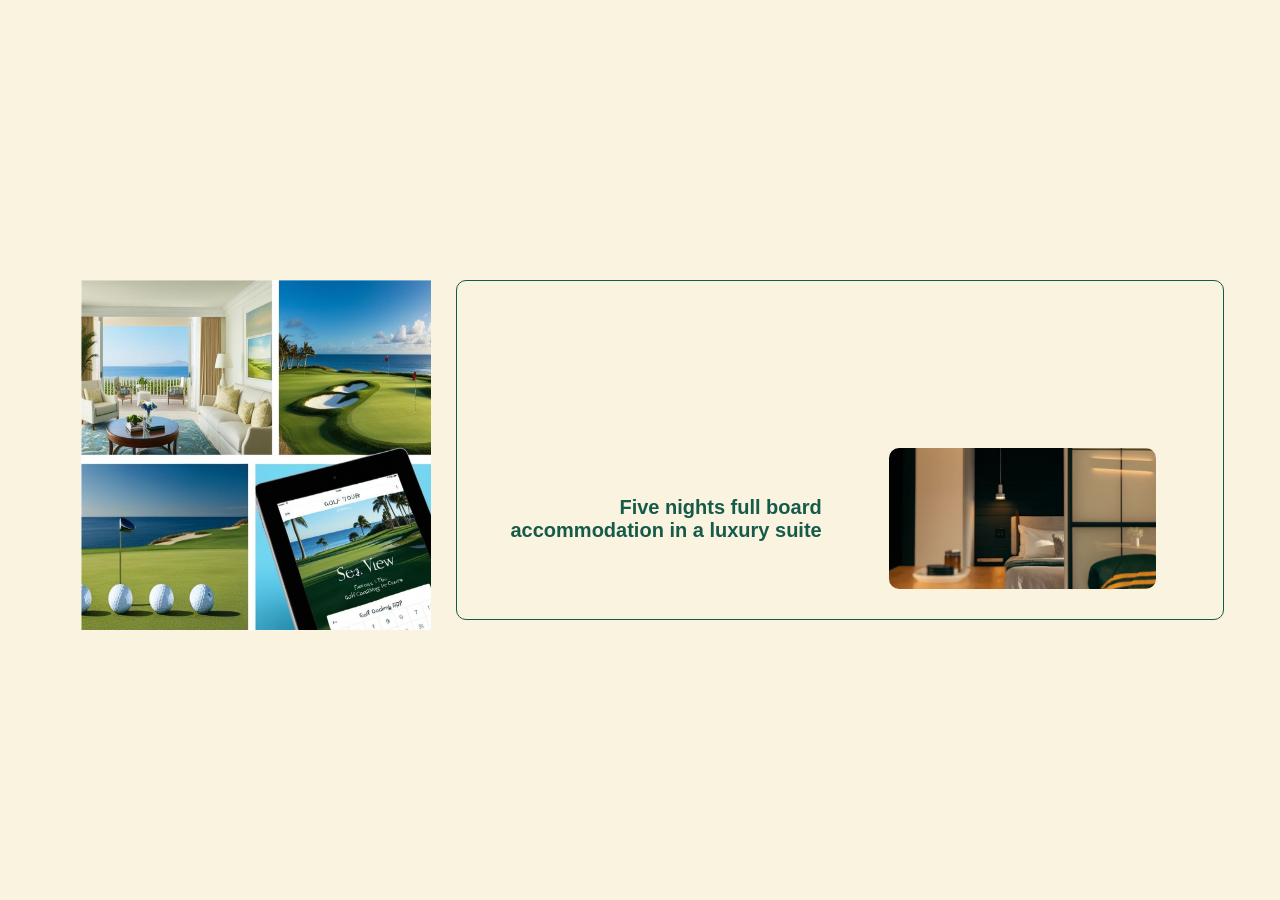
<file: Quintet_Package.html>
<!DOCTYPE html>
<html lang="ar">
<head>
    <meta charset="UTF-8">
    <meta name="viewport" content="width=device-width, initial-scale=1.0">
    <meta name="description" content="Enjoy a luxurious golf experience at the Hole In One Resort in Portugal. Book now to take advantage of the best stadiums, luxurious accommodation, and distinctive restaurants.">
    <meta name="keywords" content="Golf resort, golf course reservations, luxury resort, golf in Portugal, golf accommodation, golf club">
    <meta name="robots" content="index, follow">
    <meta name="mobile-friendly" content="true">

    <title> Quintet Package </title>
    <link rel="stylesheet" href="./assets/css/Packages.css">


    <!--prelood image -->
    <link rel="--preload" as="image" href="./assets/images/qui_package.png">
    <link rel="--preload" as="image" href="./assets/images/Quintet_card1.png">
    <link rel="--preload" as="image" href="./assets/images/Quintet_card2.jpg">
    <link rel="--preload" as="image" href="./assets/images/Quintet_card3.png">
    <link rel="--preload" as="image" href="./assets/images/Quintet_card4.png">


</head>
<body>

    <div class="image-container">
        <img src="./assets/images/qui_package.png" id="image" alt="Quintet-package image" height="350" width="350" >
    </div>

    <div class="container">
        <div class="card visible">
            <div class="card-content">
                <div class="card-text">Five nights full board accommodation in a luxury suite</div>
                <img src="./assets/images/Quintet_card1.png" alt="image for Five nights full board accommodation in a luxury suite" class="card-image">
            </div>
        </div>
        <div class="card">
            <div class="card-content">
                <div class="card-text">Five rounds - 18 holes</div>
                <img src="./assets/images/Quintet_card2.jpg" alt="image for Five rounds - 18 holes" class="card-image">
            </div>
        </div>
        <div class="card">
            <div class="card-content">
                <div class="card-text">One guaranteed round on the famous Sea View course</div>
                <img src="./assets/images/Quintet_card3.png " alt="image for One guaranteed round on the famous Sea View course" class="card-image">
            </div>
        </div>
        <div class="card">
            <div class="card-content">
                <div class="card-text">Complimentary digital coaching session</div>
                <img src="./assets/images/Quintet_card4.png" alt="image for Complimentary digital coaching session" class="card-image4">
            </div>
        </div>
    </div>
    
    <script src="./assets/js/Packages.js"></script>

</body>
</html>
</file>
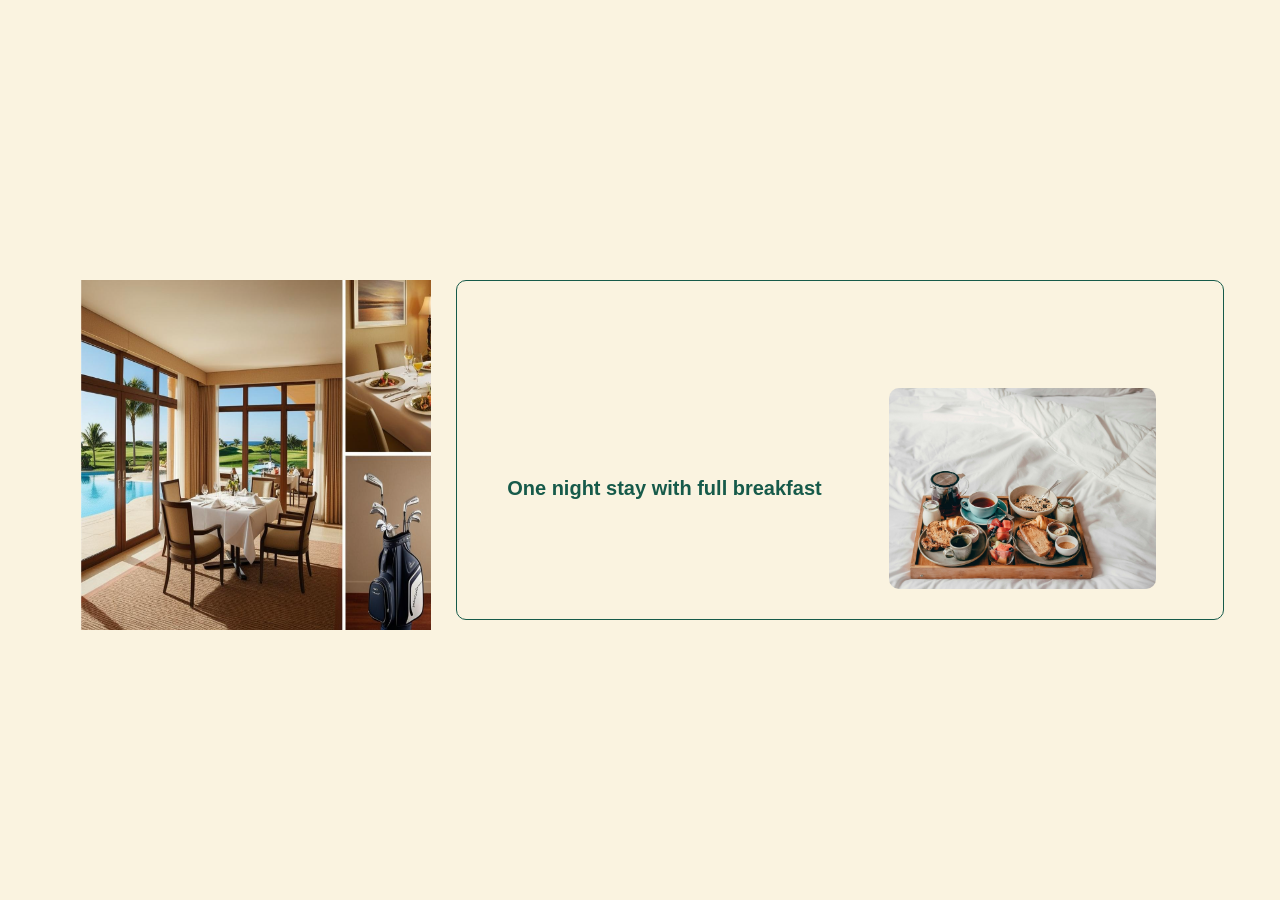
<file: Recreation_Package.html>
<!DOCTYPE html>
<html lang="ar">
<head>
    <meta charset="UTF-8">
    <meta name="viewport" content="width=device-width, initial-scale=1.0">
    <meta name="description" content="Enjoy a luxurious golf experience at the Hole In One Resort in Portugal. Book now to take advantage of the best stadiums, luxurious accommodation, and distinctive restaurants.">
    <meta name="keywords" content="Golf resort, golf course reservations, luxury resort, golf in Portugal, golf accommodation, golf club">
    <meta name="robots" content="index, follow">
    <meta name="mobile-friendly" content="true">

    <title> Recreation Package </title>
    <link rel="stylesheet" href="./assets/css/Packages.css">
    
    
    <!--prelood image -->
    <link rel="--preload" as="image" href="./assets/images/rec_packag.png">
    <link rel="--preload" as="image" href="./assets/images/Recreation_card1.jpg">
    <link rel="--preload" as="image" href="./assets/images/Recreation_card2.jpg">
    <link rel="--preload" as="image" href="./assets/images/Recreation_card3 .jpg">
    <link rel="--preload" as="image" href="./assets/images/Recreation_card4.jpg">


</head>
<body>

    <div class="image-container">
        <img src="./assets/images/rec_packag.png" id="image" alt="Quintet_Package image" height="350" width="350" >
    </div>

    <div class="container">
        <div class="card visible">
            <div class="card-content">
                <div class="card-text">One night stay with full breakfast</div>
                <img src="./assets/images/Recreation_card1.jpg" alt="image for One night stay with full breakfast" class="card-image">
            </div>
        </div>
        <div class="card">
            <div class="card-content">
                <div class="card-text">Access to the courts (fees apply and excludes the Sea View Court)</div>
                <img src="./assets/images/Recreation_card2.jpg" alt="image for Dinner at any of the resort's restaurants" class="card-image">
            </div>
        </div>
        <div class="card">
            <div class="card-content">
                <div class="card-text">Complimentary club rental </div>
                <img src="./assets/images/Recreation_card3 .jpg " alt="image for Access to the courts (fees apply and excludes the Sea View Court)" class="card-image">
            </div>
        </div>
        <div class="card">
            <div class="card-content">
                <div class="card-text">Dinner at any of the resort's restaurants </div>
                <img src="./assets/images/Recreation_card4.jpg" alt="image for Complimentary club rental" class="card-image4">
            </div>
        </div>
    </div>
    <script src="./assets/js/Packages.js"></script>

</body>
</html>
</file>
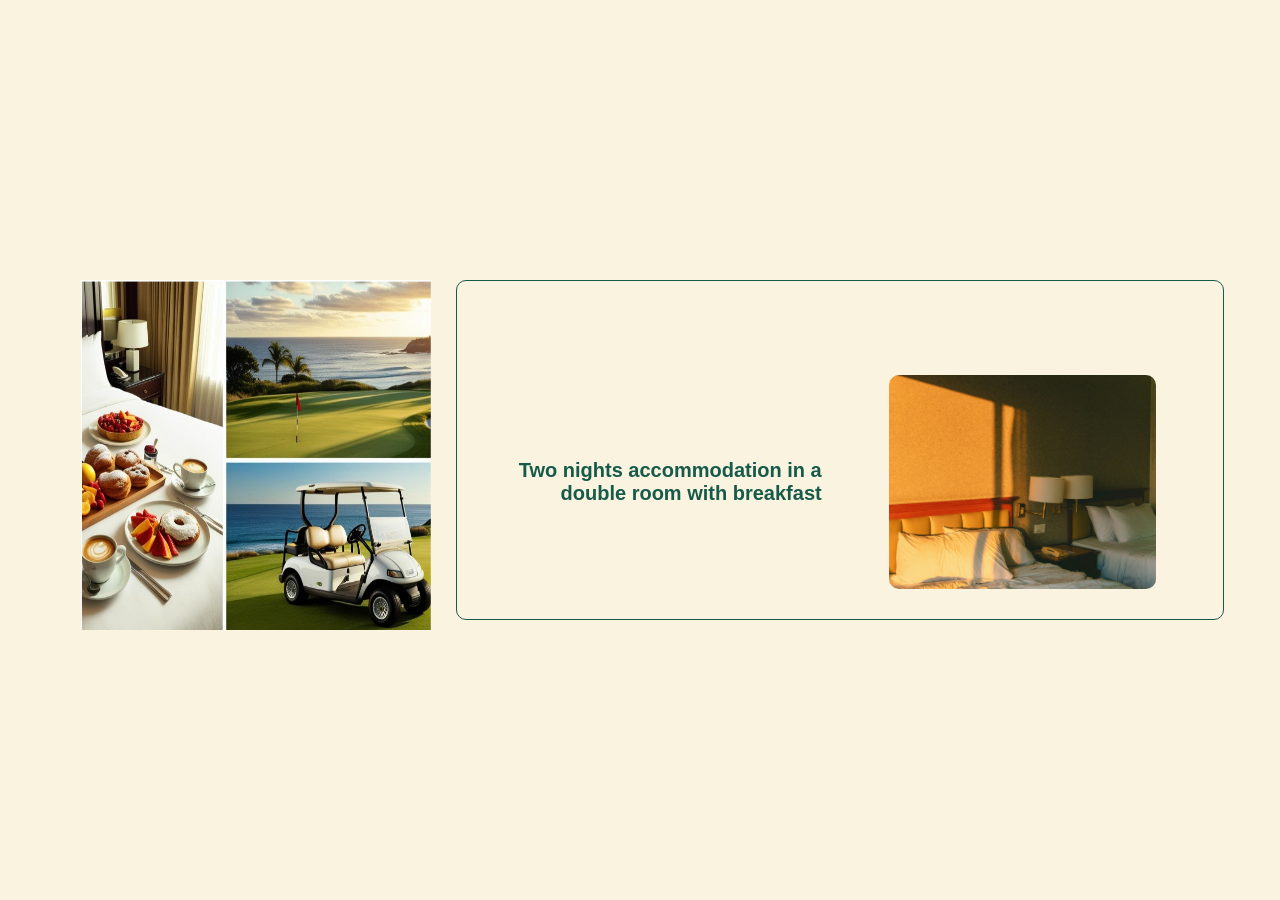
<file: Triple_package.html>
<!DOCTYPE html>
<html lang="ar">
<head>
    <meta charset="UTF-8">
    <meta name="viewport" content="width=device-width, initial-scale=1.0">
    <title> Triple package </title>
    <link rel="stylesheet" href="./assets/css/Packages.css">

    <!--prelood image -->
    <link rel="--preload" as="image" href="./assets/images/tri_package.png">
    <link rel="--preload" as="image" href="./assets/images/Triple _card1.jpg">
    <link rel="--preload" as="image" href="./assets/images/Triple _card2 .jpg">
    <link rel="--preload" as="image" href="./assets/images/Triple _card3.png">
    <link rel="--preload" as="image" href="./assets/images/Triple _card4 .png">


</head>
<body>

    <div class="image-container">
        <img src="./assets/images/tri_package.png" id="image" alt="Triple package image" height="350" width="350" >
    </div>

    <div class="container">
        <div class="card visible">
            <div class="card-content">
                <div class="card-text">Two nights accommodation in a double room with breakfast
                </div>
                <img src="./assets/images/Triple _card1.jpg" alt="image for Two nights accommodation in a double room with breakfast" class="card-image">
            </div>
        </div>
        <div class="card">
            <div class="card-content">
                <div class="card-text">Three rounds - 18 holes, including one round on the famous Seaview Course (if available)</div>
                <img src="./assets/images/Triple _card2 .jpg" alt=" image for Three rounds - 18 holes, including one round on the famous Seaview Course (if available)" class="card-image">
            </div>
        </div>
        <div class="card">
            <div class="card-content">
                <div class="card-text">Free car rental</div>
                <img src="./assets/images/Triple _card3.png" alt="image for Free car rental"class="card-image">
            </div>
        </div>

        <div class="card">
            <div class="card-content">
                <div class="card-text">20% discount for the professional store.</div>
                <img src="./assets/images/Triple _card4 .png" alt="image for 20% discount for the professional store."class="card-image">
            </div>
        </div>

    </div>
    <script src="./assets/js/Packages.js"></script>

</body>
</html>
</file>
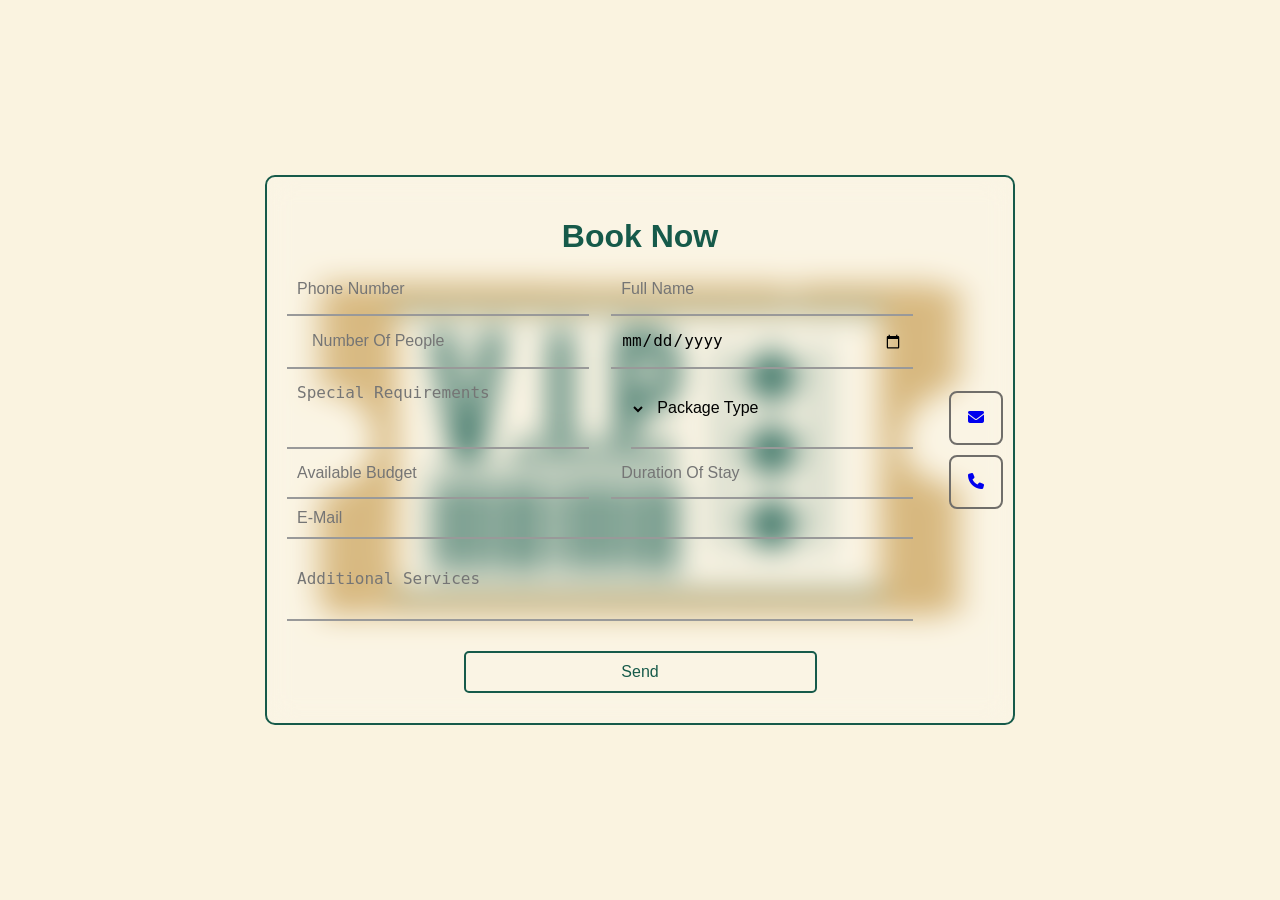
<file: VIP_Book.html>
<!DOCTYPE html>
<html lang="ar" dir="rtl">
<head>
    <meta charset="UTF-8">
    <meta name="viewport" content="width=device-width, initial-scale=1.0">
    <title>Booking page</title>
    <link rel="stylesheet" href="https://cdnjs.cloudflare.com/ajax/libs/font-awesome/6.4.2/css/all.min.css">
    <link rel="stylesheet" href="./assets/css/Bookstyle.css">
</head>
<body>
    <div class="background">
        <div class="transparent-box">
            <h1>Book Now</h1>
            <div class="sample">
                <div class="inner">
                    <section>
                        <form id="bookingForm" onsubmit="return validateEntry()">
                            <div class="input-container">
                                <input type="text" id="fullName" class="half-width" placeholder="Full Name" required>
                                <input type="tel" id="phoneNumber" class="half-width" placeholder="Phone Number" required>
                            </div>
                            
                            <div class="input-container">
                                <input type="date" id="requiredDate" class="half-width" required>
                                <input type="number" id="numPeople" class="half-width" placeholder="Number Of People" required>
                            </div>
                            
                            <div class="input-container">
                                <select id="packageType" class="half-width" required>
                                    <option value="" disabled selected>Package Type</option>
                                    <option value="corporate">Institutional Events</option>
                                    <option value="long-stay">Long Stay</option>
                                </select>
                                <textarea id="specialReq" class="half-width" placeholder="Special Requirements" required></textarea>
                            </div>
                            
                            <div class="input-container">
                                <input type="text" id="stayDuration" class="half-width" placeholder="Duration Of Stay" required>
                                <input type="text" id="budget" class="half-width" placeholder="Available Budget" required>
                            </div>
                            
                            <div class="input-container">
                                <input type="email" id="email" class="full-width" placeholder="E-Mail" required>
                                <textarea id="additionalServices" class="full-row" placeholder="Additional Services" required></textarea>
                            </div>
                            
                            <div class="button-container">
                                <button type="submit" onclick="callme()">Send</button>
                            </div>
                        </form>


                        <div class="icon-container">
                            <div class="icon">
                                <a href="mailto:holinone_resort@gmail.com">
                                    <i class="fa-solid fa-envelope"></i>
                                </a>
                            </div>
                            <div class="icon">
                                <a href="tel:+962777674733">
                                    <i class="fa-solid fa-phone"></i>
                                </a>
                            </div>
                        </div>
                    </section>
                </div>
            </div>
        </div>
    </div>
    <script src="./assets/js/VIP.JS"></script>
</body>
</html>
</file>
<file: assets/css/Packages.css>
* {
  margin: 0;
  padding: 0;
  box-sizing: border-box;
}

body {
  background: #FAF3E0; 
  font-family: Arial, sans-serif;
  display: flex;
  justify-content: center;
  align-items: center;
  height: 100vh;
}

.container {
  width: 60%;
  height: 400px;
  position: relative;
  overflow: hidden;
  border-radius: 10px;
  display: flex;
  justify-content: center;
  align-items: center;
  margin-bottom: 20px;
}

.card {
  width: 100%;
  height: 85%;
  margin-top: 40px;
  background-color:#FAF3E0;
  border-radius: 10px;
  border: 1px solid #165A4A; 
  display: flex;
  justify-content: center;
  align-items: center;
  font-size: 24px;
  position: absolute;
  top: 0;
  left: 0;
  opacity: 0;
  transform: translateY(30px);
  transition: opacity 0.5s ease, transform 0.5s ease, top 0.5s ease;
}
/* الحاوية التي تضم الصورة والبطاقات */
.content-wrapper {
  display: flex;
  align-items: center;
  gap: 30px;
  width: 100%;
}

.card.visible {
  opacity: 1;
  transform: translateY(0);
}

.card:nth-child(1) {
  top: 0;
}

.card:nth-child(2) {
  top: 120%;
}

.card:nth-child(3) {
  top: -120%;
}


.card-content {
  display: flex;
  align-items: center;
  justify-content: space-between; /* يجعل النص والصورة في سطر واحد */
  position: absolute;
  bottom: 20px;
  left: 20px;
  z-index: 2;
  color: #165A4A;
  padding: 10px;
  width: 90%; /* لتوفير المساحة بين النص والصورة */
}
.card-text {
  width: 50%; 
  font-size: 20px;
  font-weight: bold;
  text-align: right; /* محاذاة النص لليمين في اللغة العربية */
}

.card-image {
  
  width: 40%; /* تحديد عرض الصورة ليكون ثابتاً للجميع */
  height: 100%; /* تحديد ارتفاع ثابت لكل الصور */
  object-fit: cover; /* لتغطية المساحة دون تشويه الصورة */
  border-radius: 10px;
  margin-left: 20px; /* ترك مسافة بين النص والصورة */
}
.card-image1 {
  width: 40%; /* تحديد عرض الصورة ليكون ثابتاً للجميع */
  height: 100%; /* تحديد ارتفاع ثابت لكل الصور */
  margin-bottom: 0px;
  margin-left: 50%;
  object-fit: cover; 
  border-radius: 15px; 
}
.card-image2 {
  width: 40%; /* تحديد عرض الصورة ليكون ثابتاً للجميع */
  height: 100%; /* تحديد ارتفاع ثابت لكل الصور */
  margin-bottom: 2px;
  margin-left: 65%;
  object-fit: cover; 
  border-radius: 15px; 
}
.card-image3 {
  width: 40%; /* تحديد عرض الصورة ليكون ثابتاً للجميع */
  height: 100%; /* تحديد ارتفاع ثابت لكل الصور */
  margin-bottom: 2px;
  margin-left: 65%;
  object-fit: cover; 
  border-radius: 15px; 
}
.image-container {
  width: 400px; 
  display: flex;
  justify-content: center;
  overflow: hidden; /* ضمان أن الصور التي تخرج عن الحدود لا تظهر */
  align-items: center;
  margin-top: 10px; 
}

.card-image4 {
  width: 40%; /* تحديد عرض الصورة ليكون ثابتاً للجميع */
  height: 90%; /* تحديد ارتفاع ثابت لكل الصور */
  margin-bottom: 2px;
  margin-left: 50%;
  object-fit: cover; 
  border-radius: 15px; 
}
</file>
<file: assets/css/Bookstyle.css>
body {
    margin: 0;
    font-family: Arial, sans-serif;
    color: #165A4A;
    direction: rtl;
}

.background {
    background-image: url(../images/vip.png);
    background-size: cover;
    background-position: center;
    height: 100vh;
    display: flex;
    justify-content: center;
    align-items: center;
}

.transparent-box {
    background: rgba(255, 255, 255, 0.147); /* إضافة شفافية للخلفية */
    border: 2px solid #165A4A; /* تأكيد وجود الحدود */
    border-radius: 10px;
    position: absolute;
    padding: 20px;
    width: 750px; /* تحديد عرض ثابت */
    max-width: 100%; /* عدم تجاوز عرض الشاشة */
    max-height: 100%;
    height: 550px; /* تحديد ارتفاع ثابت */
    text-align: center;
    backdrop-filter: blur(15px); /* زيادة التأثير */
    -webkit-backdrop-filter: blur(15px); /* دعم لمتصفح سفاري */
    box-sizing: border-box; /* لتشمل الحشو في الحساب */
    display: flex; /* استخدام flexbox لتوزيع المحتوى */
    flex-direction: column; /* ترتيب العناصر عموديًا */
    justify-content: space-between; /* توزيع العناصر بالتساوي داخل الصندوق */
}


h1 {
    margin-bottom: 10px;
}

.icon-container {
    position: absolute;
    top: 50%;
    right: 10px; /* المسافة من اليمين */
    transform: translateY(-50%); /* لجعل الأيقونات في المنتصف عموديًا */
    display: flex;
    flex-direction: column; /* ترتيب الأيقونات عموديًا */
    gap: 10px; /* المسافة بين الأيقونات */
    z-index: 1; /* التأكد من أن الأيقونات تكون فوق العناصر الأخرى */
}

.icon {
    width: 50px;
    height: 50px;
    display: flex;
    align-items: center;
    justify-content: center;
    border: 2px solid rgb(112, 110, 106); /* لون الحدود الأساسي */
    border-radius: 8px; /* جعل الزوايا دائرية */
    transition: all 0.3s ease-in-out;
    cursor: pointer;
    background-color: transparent;
    color: hsla(30, 3%, 34%, 1); /* لا يوجد تعبئة */
}

.icon:hover {

    color: #C9A14A;
    border: 2px solid #C9A14A;
}

.input-container {
    flex: 1; /* يجعل الحقول تتناسب مع المساحة المتاحة */
    display: flex;
    flex-wrap: wrap;
    gap: 20px;
    justify-content: space-between;
    margin-right: 80px; /* توفير المساحة للجانب الأيمن (مكان الأيقونات) */
}
/* الحقول التي تأخذ العرض بالكامل */
.input-container input.full-width,
.input-container textarea.full-width,
.input-container select.full-width {
    text-align: left;
    line-height: 1;
    width: 100%;
    padding: 10px;
    font-size: 16px;
    border: none;
    border-bottom: 2px solid #999;
    background: transparent;
    outline: none;
    transition: all 0.3s ease-in-out;
}

/* الحقول التي تأخذ نصف العرض */
.input-container .half-width {
    text-align: left;
    line-height: 1.8;
    width: 45%;
    padding: 10px;
    font-size: 16px;
    border: none;
    border-bottom: 2px solid #999;
    background: transparent;
    outline: none;
    transition: all 0.3s ease-in-out;
}

/* عند النقر على الحقل */
.input-container input:focus,
.input-container textarea:focus,
.input-container select:focus {
    border-bottom: 2px solid #C9A14A;
}

/* التأثير عند تمرير الماوس على الحقول */
.input-container input,
.input-container select,
.input-container textarea {
    transition: border 0.3s ease;
}

/* تنسيق textarea */
.input-container textarea {
    text-align: left;
    max-width: 100%;
    resize: none;
    min-height: 40px; /* جعل الـ textarea أكثر ارتفاعًا */
}

/* تخصيص الـ select */
.input-container select {
    text-align: left;
    padding: 10px;
    font-size: 16px;
    border: none;
    border-bottom: 2px solid #999;
    background: transparent;
    outline: none;
}

/* الحقول في سطر واحد */
.input-container .full-row {
    text-align: left;
    width: 100%;
    padding: 10px;
    font-size: 16px;
    border: none;
    border-bottom: 2px solid #999;
    background: transparent;
    outline: none;
}


button {
    padding: 10px 20px;
    background-color: #ffffff00;
    color: #165A4A;
    border: 2px solid #165A4A;
    border-radius: 5px;
    font-size: 16px;
    cursor: pointer;
    width: 50%;
    margin-top: 30px; /* مسافة من الحقول */
    margin-bottom: 10px;
}

button:hover {
    color: #C9A14A;
    border: 2px solid #C9A14A;
}

/*-----------------------------------*\
  #MEDIA QUERIES
\*-----------------------------------*/

/*Responsive for larger than 540px screen*/
@media (max-width: 540px) {

    .transparent-box {
        margin-top: 60px;
        width: 95%;
        padding: 10px;
        height: auto;}

    h1 {
        font-size: 24px;}

    .input-container {
        gap: 10px;}

    .input-container .half-width,
    .input-container .full-width,
    .input-container textarea,
    .input-container select {
        font-size: 14px;
        padding: 8px;}

    button {
        width: 80%;
        font-size: 14px;
        padding: 8px 16px;}}

/*Responsive for larger than 760px screen*/
@media (max-width: 820px) and (min-width: 760px) {
    .transparent-box {
        width: 90%; /* الصندوق يأخذ 90% من عرض الشاشة */
        padding: 15px; /* زيادة الحشو قليلاً */
        height: auto; }

    .input-container {
        gap: 10px;}

    .input-container .half-width,
    .input-container .full-width,
    .input-container textarea,
    .input-container select {
        width: 44%; /* جميع العناصر تأخذ العرض الكامل */
        padding: 10px; /* حشو مناسب */
        font-size: 14px; /* تصغير حجم الخط */}

    .input-container textarea {
        min-height: 80px; /* ارتفاع مناسب لـ textarea */
    }

    button {
        width: 100%; /* الزر يأخذ العرض الكامل */
        margin-top: 15px; /* مسافة من الأعلى */
        margin-bottom: 10px; /* مسافة من الأسفل */
        padding: 10px; /* حشو مناسب */
        font-size: 14px; /* تصغير حجم الخط */
    }

    .icon-container {
        margin-top: 15px; /* مسافة من الأعلى */
        gap: 8px; /* تقليل المسافة بين الأيقونات */
    }

    .icon {
        width: 35px; /* تصغير حجم الأيقونات */
        height: 35px;
    }
}

/*Responsive for larger than 992px screen*/
@media (max-width: 992px) {
    .transparent-box {
        width: 100%;
        padding: 15px;
        height: auto;
    }

    .input-container .half-width {
        width: 48%;
    }

    button {
        width: 60%;
    }
}

/* Responsive for larger than 1200px screen */
@media (max-width: 1200px)  {
    .transparent-box {
        width: 700px;
    }
    .input-container .half-width,
    .input-container .full-width,
    .input-container textarea,
    .input-container select {
        width: 44%; /* جميع العناصر تأخذ العرض الكامل */
        padding: 10px; /* حشو مناسب */
        font-size: 14px; /* تصغير حجم الخط */}

}
</file>
